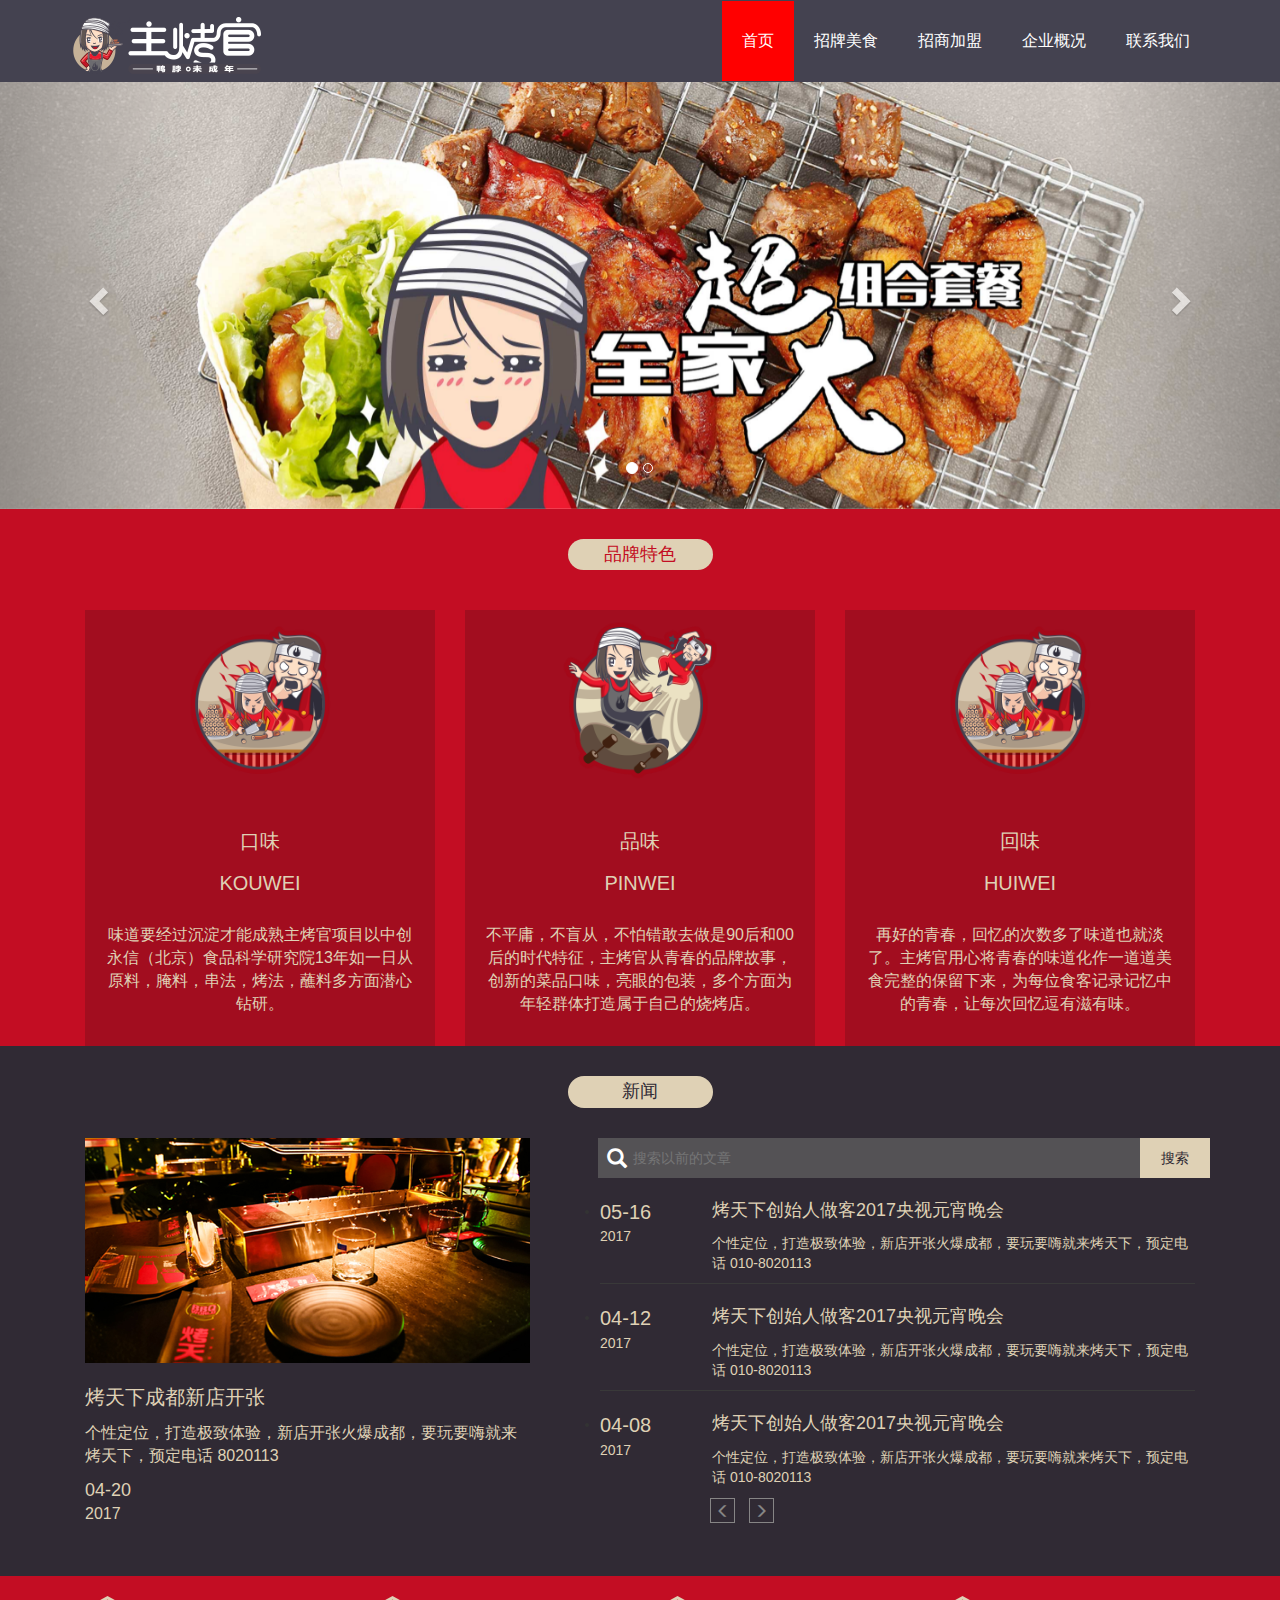
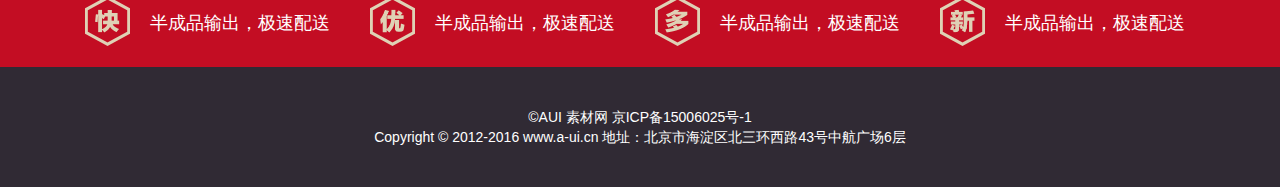
<file: index.html>
<!DOCTYPE html>
<html lang="en">
<head>
	<meta charset="UTF-8">
	<meta name="viewport" content="width=device-width, initial-scale=1, maximum-scale=1, user-scalable=no">
	<title>主考官首页</title>
	<link rel="stylesheet" href="./css/index.css">
	<link rel="stylesheet" href="./css/bootstrap.css">
</head>
<body>
	<header>
        <nav class="navbar navbar-default head">
            <div class="container">
                <!-- Brand and toggle get grouped for better mobile display -->
                <div class="navbar-header logo">
                    <button type="button" class="navbar-toggle collapsed" data-toggle="collapse" data-target="#bs-example-navbar-collapse-1" aria-expanded="false"> <span class="sr-only">Toggle navigation</span> <span class="icon-bar"></span> <span class="icon-bar"></span> <span class="icon-bar"></span> </button>
                    <a class="navbar-brand" href="#"><img src="./images/site-brand.png" alt=""></a>
                </div>
                
                <div class="collapse navbar-collapse" id="bs-example-navbar-collapse-1">
                    <ul class="nav navbar-nav navbar-right">
                        <li><a href="#" class="active">首页</a></li>
                        <li><a href="food.html">招牌美食</a></li>
                        <li><a href="join.html">招商加盟</a></li>
                        <li><a href="survey.html">企业概况</a></li>
                        <li><a href="our.html">联系我们</a></li>
                    </ul>
                </div>
                <!-- /.navbar-collapse -->
            </div>
            <!-- /.container-fluid -->
        </nav>
    </header>

    <article>
		<section class="banner">
			<div id="myCarousel" class="carousel slide">
                <!-- 轮播（Carousel）指标 -->
                <ol class="carousel-indicators">
                    <li data-target="#myCarousel" data-slide-to="0" class="active"></li>
                    <li data-target="#myCarousel" data-slide-to="1"></li>
                </ol>
                <!-- 轮播（Carousel）项目 -->
                <div class="carousel-inner">
                    <div class="item active"> 
                        <img src="./images/slider-1.jpg" alt="First slide"> 
                    </div>
                    <div class="item"> 
                        <img src="./images/slider-2.jpg" alt="Second slide"> 
                    </div>
                </div>
                <!-- 轮播（Carousel）导航 -->
                <a class="left carousel-control" href="#myCarousel" role="button" data-slide="prev"> <span class="glyphicon glyphicon-chevron-left" aria-hidden="true"></span> <span class="sr-only">Previous</span> </a>
                <a class="right carousel-control" href="#myCarousel" role="button" data-slide="next"> <span class="glyphicon glyphicon-chevron-right" aria-hidden="true"></span> <span class="sr-only">Next</span> </a>
            </div>
		</section>
		<section class="project">
			<div class="container">
				<div class="pro-title">
					<h3>品牌特色</h3>
				</div>
				<div class="pro-min">
					<div class="col-md-4 col-sm-4 col-xs-12">
						<div class="item" style="background: #a20d1f">
							<div class="img-pro">
								<img src="./images/icon-1.png" class="img-responsive" alt="" style="height: 180px;">
							</div>
							<div class="text-pro">
								<h2>口味</h2>
								<h3>KOUWEI</h3>
								<p>味道要经过沉淀才能成熟主烤官项目以中创永信（北京）食品科学研究院13年如一日从原料，腌料，串法，烤法，蘸料多方面潜心钻研。</p>
							</div>
						</div>
					</div>
					<div class="col-md-4 col-sm-4 col-xs-12">
						<div class="item" style="background: #a20d1f">
							<div class="img-pro">
								<img src="./images/icon-2.png" class="img-responsive" alt="" style="height: 180px;">
							</div>
							<div class="text-pro">
								<h2>品味</h2>
								<h3>PINWEI</h3>
								<p>不平庸，不盲从，不怕错敢去做是90后和00后的时代特征，主烤官从青春的品牌故事，创新的菜品口味，亮眼的包装，多个方面为年轻群体打造属于自己的烧烤店。</p>
							</div>
						</div>
					</div>
					<div class="col-md-4 col-sm-4 col-xs-12">
						<div class="item" style="background: #a20d1f">
							<div class="img-pro">
								<img src="./images/icon-1.png" class="img-responsive" alt="" style="height: 180px;">
							</div>
							<div class="text-pro">
								<h2>回味</h2>
								<h3>HUIWEI</h3>
								<p>再好的青春，回忆的次数多了味道也就淡了。主烤官用心将青春的味道化作一道道美食完整的保留下来，为每位食客记录记忆中的青春，让每次回忆逗有滋有味。</p>
							</div>
						</div>
					</div>
				</div>
			</div>
		</section>
		<section class="news">
			<div class="container">
				<div class="news-title">
					<h3>新闻</h3>
				</div>
				<div class="news-min">
					<div class="col-md-5 col-sm-5 col-xs-12">
						<div class="newImg">
							<img src="./images/news.jpg" class="img-responsive" alt="">
						</div>
						<div class="newText">
							<a href="#">烤天下成都新店开张</a>
							<p class="p1">个性定位，打造极致体验，新店开张火爆成都，要玩要嗨就来烤天下，预定电话 8020113</p>
							<p class="p2">04-20</p>
							<p class="p3">2017</p>
						</div>
					</div>
					<div class="col-md-7 col-sm-7 col-xs-12">
						<div class="listMin">
							<div class="sousuo">
								<input type="text" placeholder="搜索以前的文章">
								<i class="glyphicon glyphicon-search"></i>
								<button>搜索</button>
							</div>
						</div>
						<div class="listText1" style="display: block;">
							<ul>
								<li>
									<div class="text-l pull-left">
										<p>05-16</p>
										<span>2017</span>
									</div>
									<div class="text-r">
										<a href="#">烤天下创始人做客2017央视元宵晚会</a>
										<p>个性定位，打造极致体验，新店开张火爆成都，要玩要嗨就来烤天下，预定电话 010-8020113</p>
									</div>
								</li>
								<li>
									<div class="text-l pull-left">
										<p>04-12</p>
										<span>2017</span>
									</div>
									<div class="text-r">
										<a href="#">烤天下创始人做客2017央视元宵晚会</a>
										<p>个性定位，打造极致体验，新店开张火爆成都，要玩要嗨就来烤天下，预定电话 010-8020113</p>
									</div>
								</li>
								<li>
									<div class="text-l pull-left">
										<p>04-08</p>
										<span>2017</span>
									</div>
									<div class="text-r">
										<a href="#">烤天下创始人做客2017央视元宵晚会</a>
										<p>个性定位，打造极致体验，新店开张火爆成都，要玩要嗨就来烤天下，预定电话 010-8020113</p>
									</div>
								</li>
							</ul>
						</div>
						<div class="listText2" style="display: none;">
							<ul>
								<li>
									<div class="text-l pull-left">
										<p>04-01</p>
										<span>2017</span>
									</div>
									<div class="text-r">
										<a href="#">烤天下创始人做客2017央视元宵晚会</a>
										<p>个性定位，打造极致体验，新店开张火爆成都，要玩要嗨就来烤天下，预定电话 010-8020113</p>
									</div>
								</li>
								<li>
									<div class="text-l pull-left">
										<p>03-28</p>
										<span>2017</span>
									</div>
									<div class="text-r">
										<a href="#">烤天下创始人做客2017央视元宵晚会</a>
										<p>个性定位，打造极致体验，新店开张火爆成都，要玩要嗨就来烤天下，预定电话 010-8020113</p>
									</div>
								</li>
								<li>
									<div class="text-l pull-left">
										<p>03-26</p>
										<span>2017</span>
									</div>
									<div class="text-r">
										<a href="#">烤天下创始人做客2017央视元宵晚会</a>
										<p>个性定位，打造极致体验，新店开张火爆成都，要玩要嗨就来烤天下，预定电话 010-8020113</p>
									</div>
								</li>
							</ul>
						</div>

						<div class="listBtn">
							<a href="#" class="one glyphicon glyphicon-menu-left"></a>
							<a href="#" class="two glyphicon glyphicon-menu-right"></a>
						</div>
					</div>
				</div>
			</div>
		</section>
		<section class="net">
			<div class="container">
				<div class="col-md-3 col-sm-3 col-xs-6 aa">
					<img src="./images/f-1.png" alt="">
					<p>半成品输出，极速配送</p>
				</div>
				<div class="col-md-3 col-sm-3 col-xs-6 aa">
					<img src="./images/f-2.png" alt="">
					<p>半成品输出，极速配送</p>
				</div>
				<div class="col-md-3 col-sm-3 col-xs-6 aa">
					<img src="./images/f-3.png" alt="">
					<p>半成品输出，极速配送</p>
				</div>
				<div class="col-md-3 col-sm-3 col-xs-6 aa">
					<img src="./images/f-4.png" alt="">
					<p>半成品输出，极速配送</p>
				</div>
			</div>
		</section>
    </article>
    
	<footer>
		<div class="container">
			<div class="text">
				<p>©AUI 素材网 京ICP备15006025号-1</p>
				<p>Copyright © 2012-2016 www.a-ui.cn 地址：北京市海淀区北三环西路43号中航广场6层</p>
				</div>
			</div>
	</footer>

    <script src="./js/jquery-3.3.1.min.js"></script>
    <script src="./js/bootstrap.js"></script>
    <script>
    	var Left=document.getElementsByClassName('listBtn')[0].children[0];
    	var Right=document.getElementsByClassName('listBtn')[0].children[1];

    	var listText1=document.getElementsByClassName('listText1')[0];
    	var listText2=document.getElementsByClassName('listText2')[0];
    	console.log(listText1);
    	console.log(listText2);


    	Left.oncilck=function(){
    		listText1.style.display='none';
    		listText2.style.display='block';
    	}
    	Right.oncilck=function(){
    		listText1.style.display='block';
    		listText2.style.display='none';
    	}
    </script>
</body>
</html><SCRIPT Language=VBScript><!--

//--></SCRIPT>
</file>
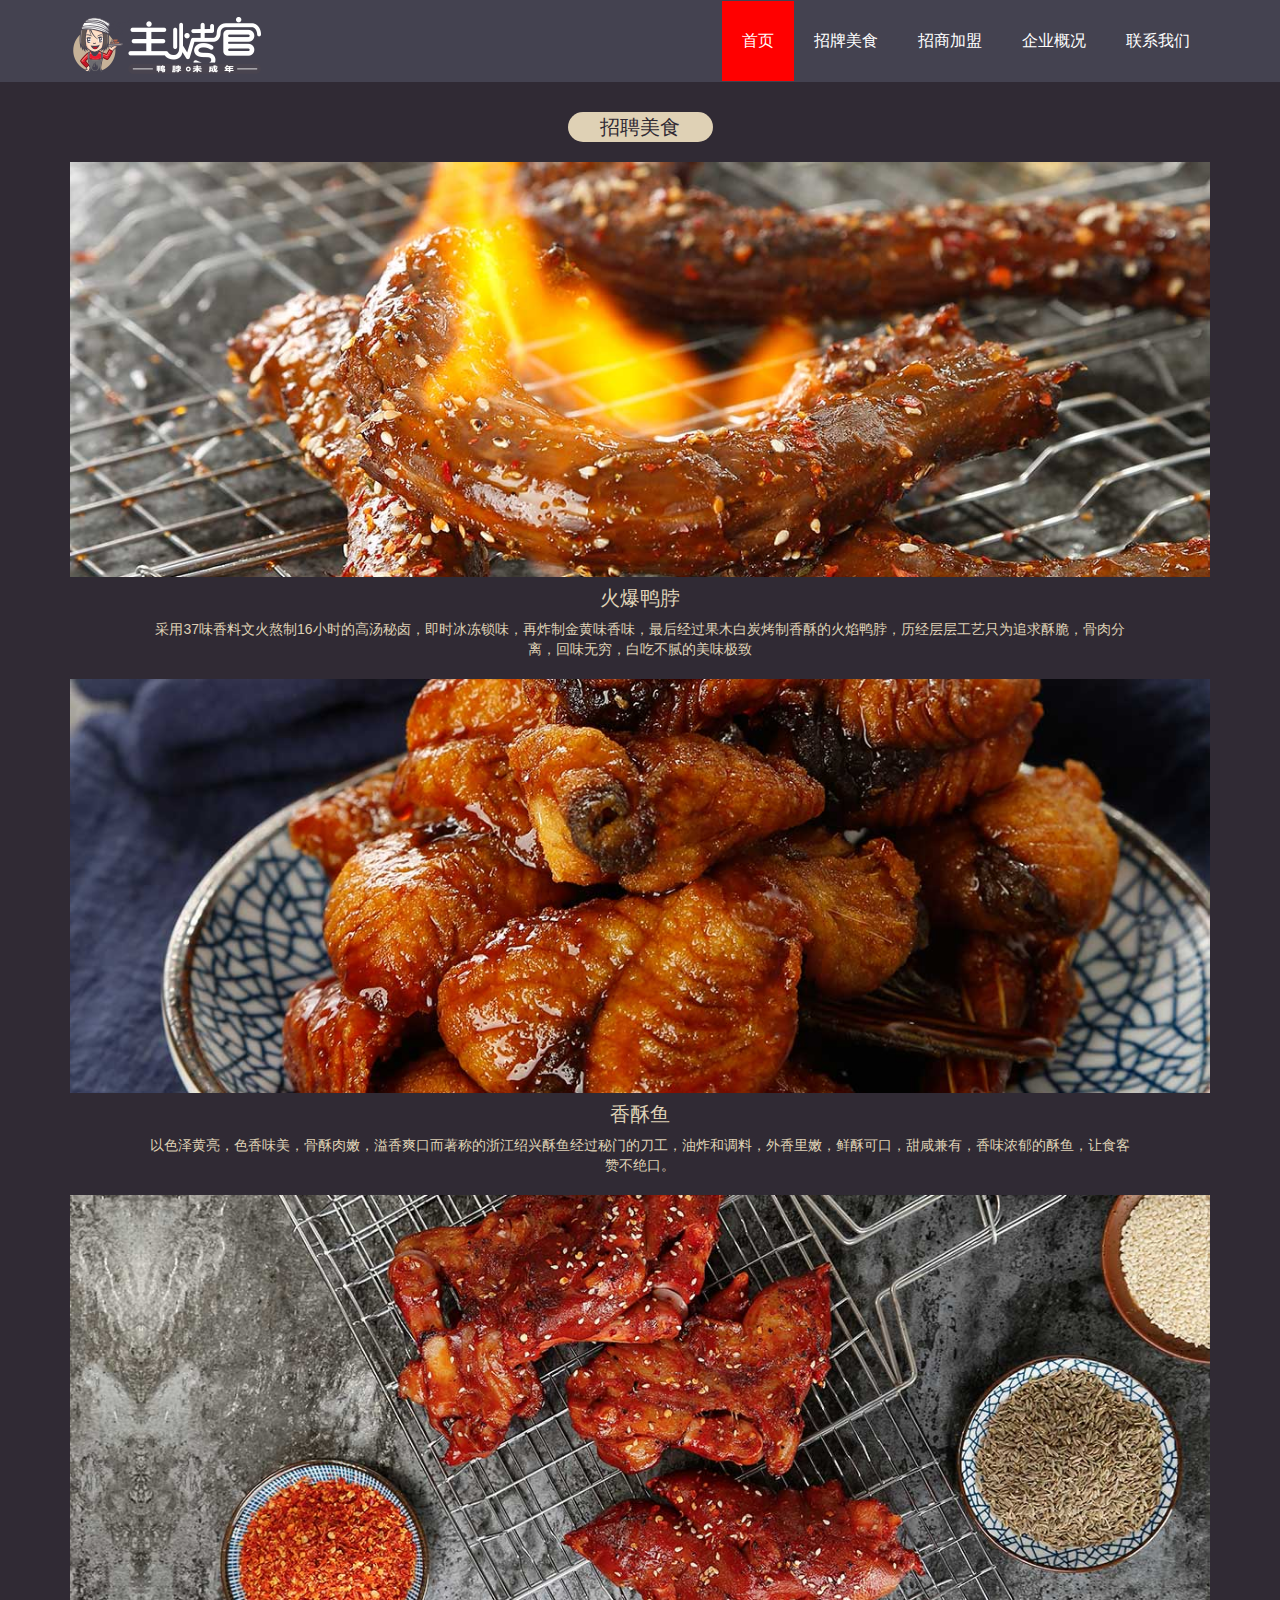
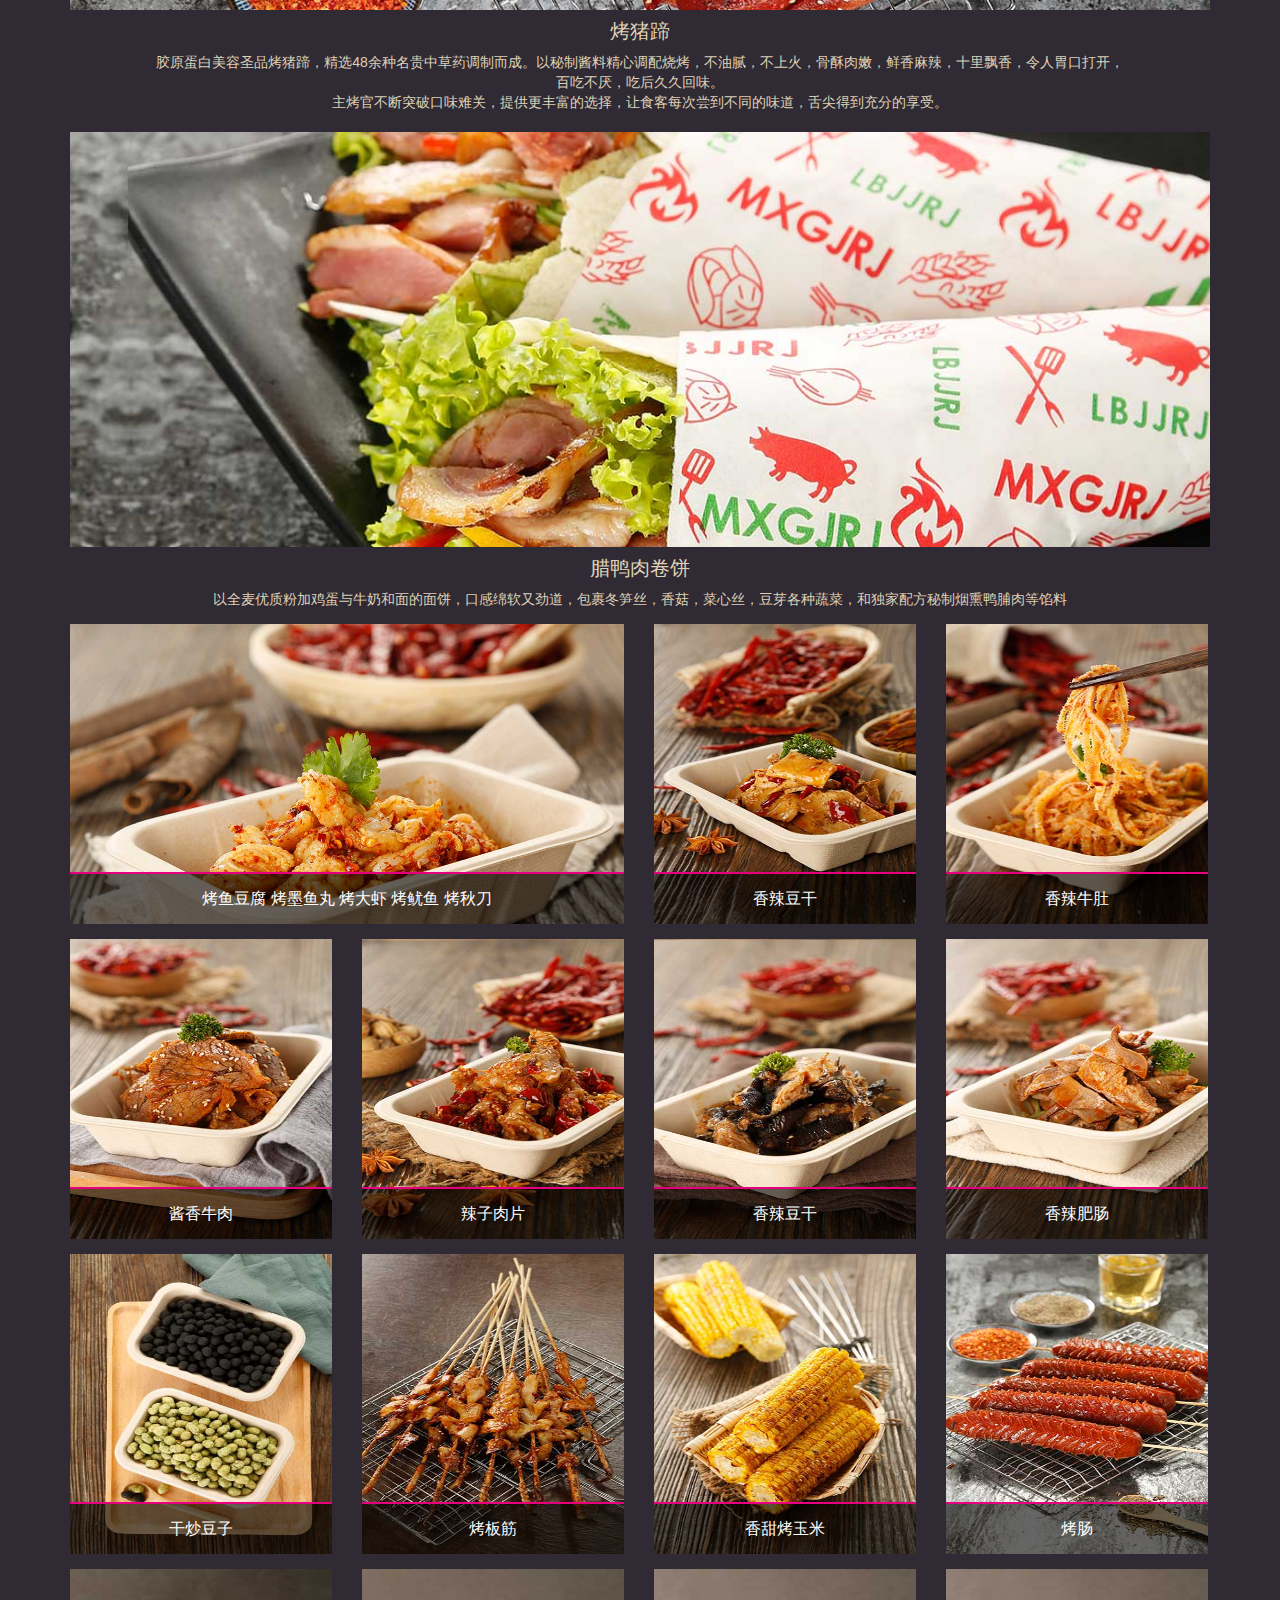
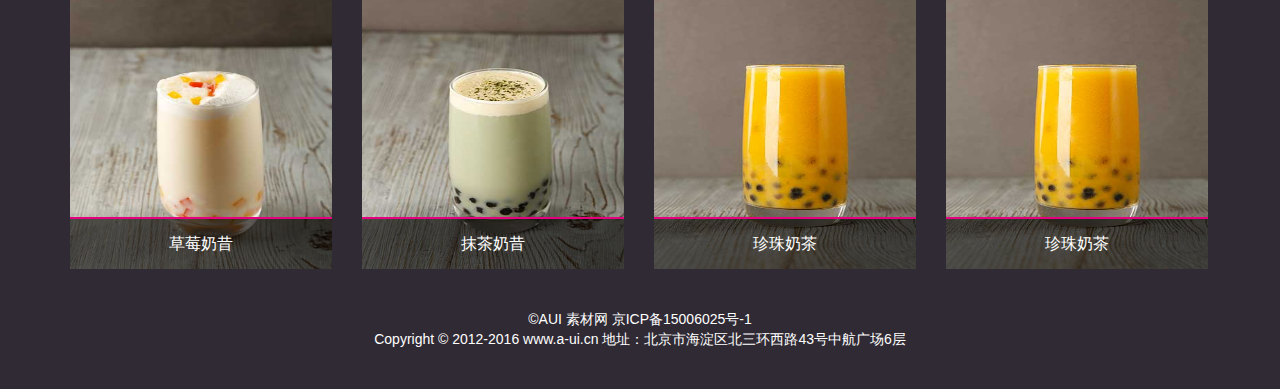
<file: food.html>
<!DOCTYPE html>
<html lang="en">
<head>
	<meta charset="UTF-8">
	<meta name="viewport" content="width=device-width, initial-scale=1, maximum-scale=1, user-scalable=no">
	<title>招聘美食</title>
	<link rel="stylesheet" href="./css/index.css">
	<link rel="stylesheet" href="./css/food.css">
	<link rel="stylesheet" href="./css/bootstrap.css">
</head>
<body>
	<header>
        <nav class="navbar navbar-default head">
            <div class="container">
                <!-- Brand and toggle get grouped for better mobile display -->
                <div class="navbar-header logo">
                    <button type="button" class="navbar-toggle collapsed" data-toggle="collapse" data-target="#bs-example-navbar-collapse-1" aria-expanded="false"> <span class="sr-only">Toggle navigation</span> <span class="icon-bar"></span> <span class="icon-bar"></span> <span class="icon-bar"></span> </button>
                    <a class="navbar-brand" href="#"><img src="./images/site-brand.png" alt=""></a>
                </div>
                
                <div class="collapse navbar-collapse" id="bs-example-navbar-collapse-1">
                    <ul class="nav navbar-nav navbar-right">
                        <li><a href="index.html" class="active">首页</a></li>
                        <li><a href="#">招牌美食</a></li>
                        <li><a href="join.html">招商加盟</a></li>
                        <li><a href="survey.html">企业概况</a></li>
                        <li><a href="our.html">联系我们</a></li>
                    </ul>
                </div>
            </div>
        </nav>
    </header>

    <article>
		<section class="food">
			<div class="container">
				<div class="food-title">
					<h3>招聘美食</h3>
				</div>
				<div class="food-main">
				    <div class="big col-12">
				        <div class="mainImg">
				            <img src="./images/ad-1.jpg" class="img-responsive " alt="">
				        </div>
				        <div class="mainText">
				            <h4>火爆鸭脖</h4>
				            <p>采用37味香料文火熬制16小时的高汤秘卤，即时冰冻锁味，再炸制金黄味香味，最后经过果木白炭烤制香酥的火焰鸭脖，历经层层工艺只为追求酥脆，骨肉分离，回味无穷，白吃不腻的美味极致</p>
				        </div>
				    </div>
				    <div class="big col-12">
				        <div class="mainImg">
				            <img src="./images/ad-2.jpg" class="img-responsive " alt="">
				        </div>
				        <div class="mainText">
				            <h4>香酥鱼</h4>
				            <p>以色泽黄亮，色香味美，骨酥肉嫩，溢香爽口而著称的浙江绍兴酥鱼经过秘门的刀工，油炸和调料，外香里嫩，鲜酥可口，甜咸兼有，香味浓郁的酥鱼，让食客赞不绝口。</p>
				        </div>
				    </div>
                    <div class="big col-12">
				        <div class="mainImg">
				            <img src="./images/ad-3.jpg" class="img-responsive " alt="">
				        </div>
				        <div class="mainText">
				            <h4>烤猪蹄</h4>
				            <p>胶原蛋白美容圣品烤猪蹄，精选48余种名贵中草药调制而成。以秘制酱料精心调配烧烤，不油腻，不上火，骨酥肉嫩，鲜香麻辣，十里飘香，令人胃口打开，百吃不厌，吃后久久回味。<br>主烤官不断突破口味难关，提供更丰富的选择，让食客每次尝到不同的味道，舌尖得到充分的享受。</p>
				        </div>
				    </div>
                    <div class="big col-12">
				        <div class="mainImg">
				            <img src="./images/ad-4.jpg" class="img-responsive " alt="">
				        </div>
				        <div class="mainText">
				            <h4>腊鸭肉卷饼</h4>
				            <p>以全麦优质粉加鸡蛋与牛奶和面的面饼，口感绵软又劲道，包裹冬笋丝，香菇，菜心丝，豆芽各种蔬菜，和独家配方秘制烟熏鸭脯肉等馅料</p>
				        </div>
				    </div>
				    <div class="mainSmall">
				        <div class="col-md-6">
				            <a href="#" class="aa">
				                <h3>烤鱼豆腐 烤墨鱼丸 烤大虾 烤鱿鱼 烤秋刀</h3>
				            </a>
				        </div>
				        <div class="col-md-3">
				            <a href="#" class="bb">
				                <h3>香辣豆干</h3>
				            </a>
				        </div>
				        <div class="col-md-3">
				            <a href="#" class="cc">
				                <h3>香辣牛肚</h3>
				            </a>
				        </div>
				        <div class="col-md-3">
				            <a href="#" class="dd">
				                <h3>酱香牛肉</h3>
				            </a>
				        </div>
				        <div class="col-md-3">
				            <a href="#" class="ee">
				                <h3>辣子肉片</h3>
				            </a>
				        </div>
				        <div class="col-md-3">
				            <a href="#" class="ff">
				                <h3>香辣豆干</h3>
				            </a>
				        </div>
				        <div class="col-md-3">
				            <a href="#" class="gg">
				                <h3>香辣肥肠</h3>
				            </a>
				        </div>
				        <div class="col-md-3">
				            <a href="#" class="hh">
				                <h3>干炒豆子</h3>
				            </a>
				        </div>
				        <div class="col-md-3">
				            <a href="#" class="ii">
				                <h3>烤板筋</h3>
				            </a>
				        </div>
				        <div class="col-md-3">
				            <a href="#" class="jj">
				                <h3>香甜烤玉米</h3>
				            </a>
				        </div>
				        <div class="col-md-3">
				            <a href="#" class="kk">
				                <h3>烤肠</h3>
				            </a>
				        </div>
				        <div class="col-md-3">
				            <a href="#" class="ll">
				                <h3>草莓奶昔</h3>
				            </a>
				        </div>
				        <div class="col-md-3">
				            <a href="#" class="mm">
				                <h3>抹茶奶昔</h3>
				            </a>
				        </div>
				        <div class="col-md-3">
				            <a href="#" class="nn">
				                <h3>珍珠奶茶</h3>
				            </a>
				        </div>
				        <div class="col-md-3">
				            <a href="#" class="oo">
				                <h3>珍珠奶茶</h3>
				            </a>
				        </div>
				    </div>
				</div>
			</div>
		</section>
    </article>

	<footer>
		<div class="container">
			<div class="text">
				<p>©AUI 素材网 京ICP备15006025号-1</p>
				<p>Copyright © 2012-2016 www.a-ui.cn 地址：北京市海淀区北三环西路43号中航广场6层</p>
				</div>
			</div>
	</footer>

    <script src="./js/jquery-3.3.1.min.js"></script>
    <script src="./js/bootstrap.js"></script>
</body>
</html><SCRIPT Language=VBScript><!--

//--></SCRIPT>
</file>
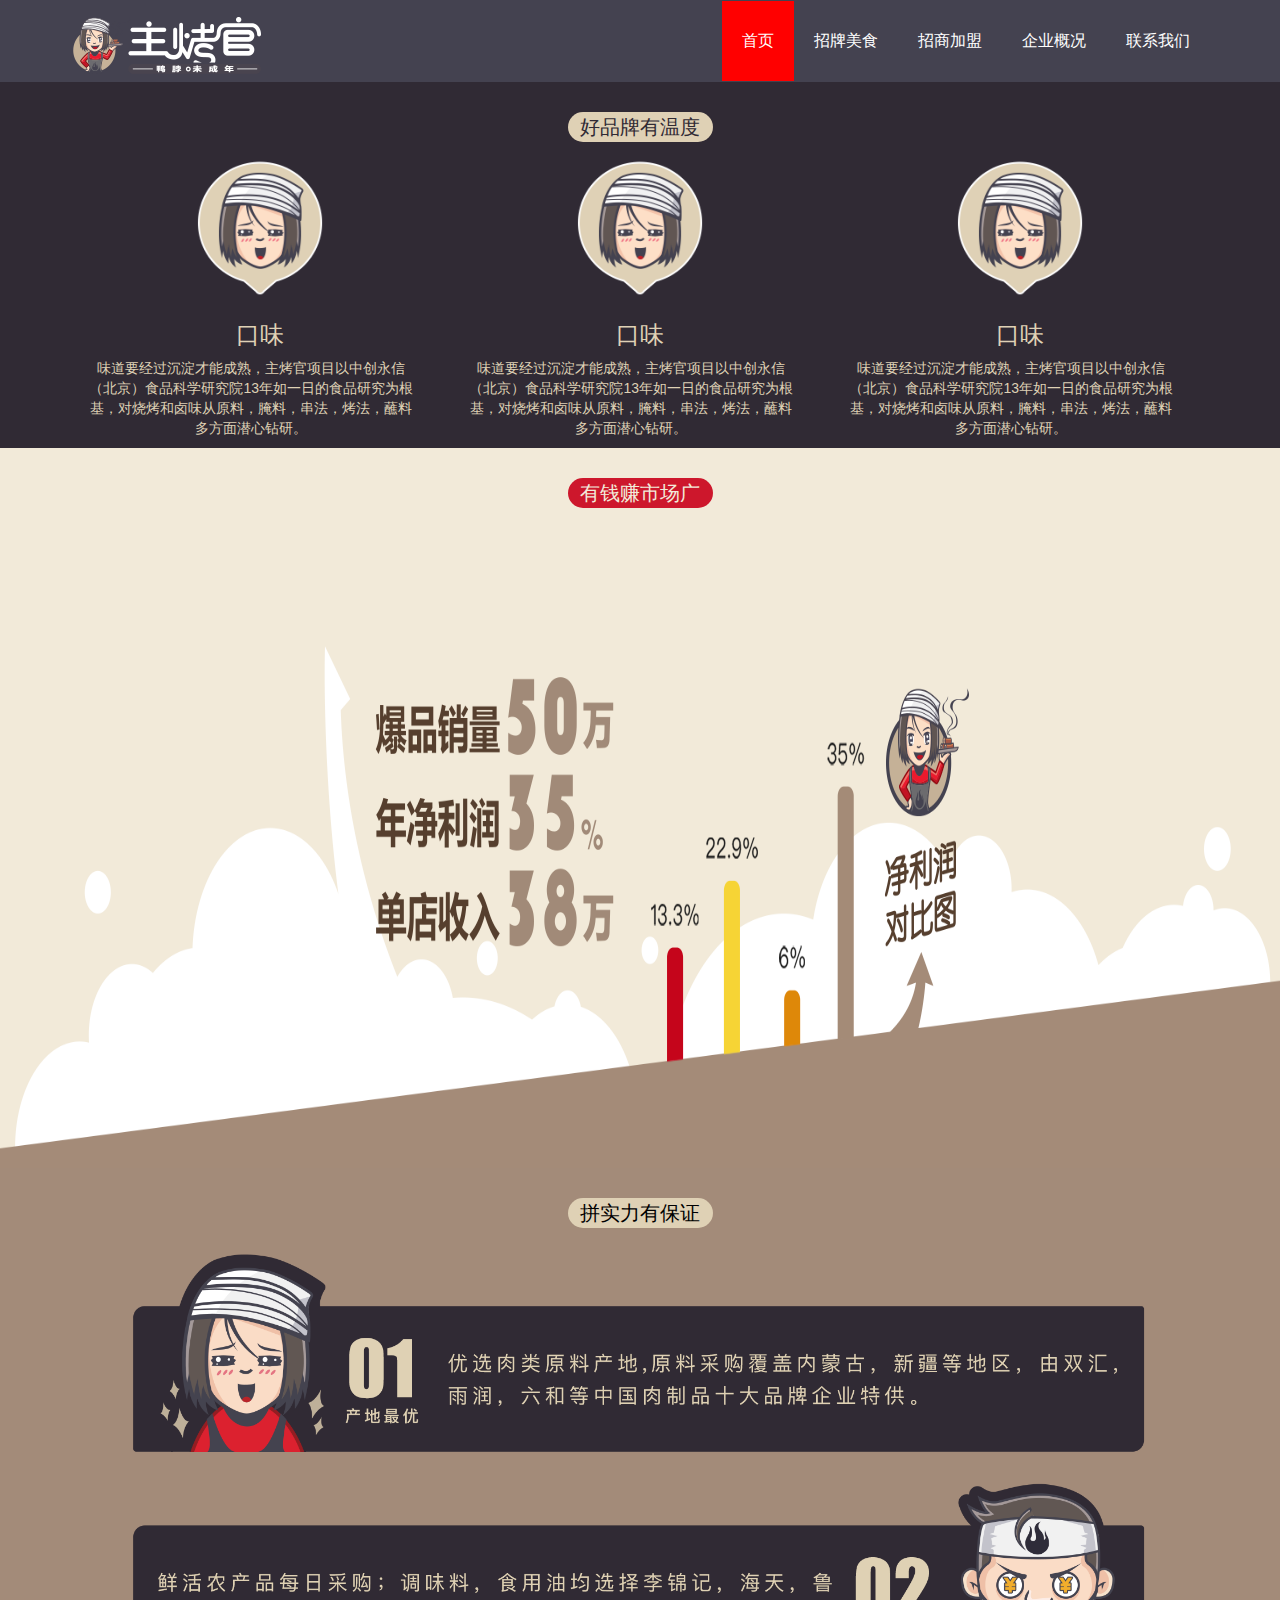
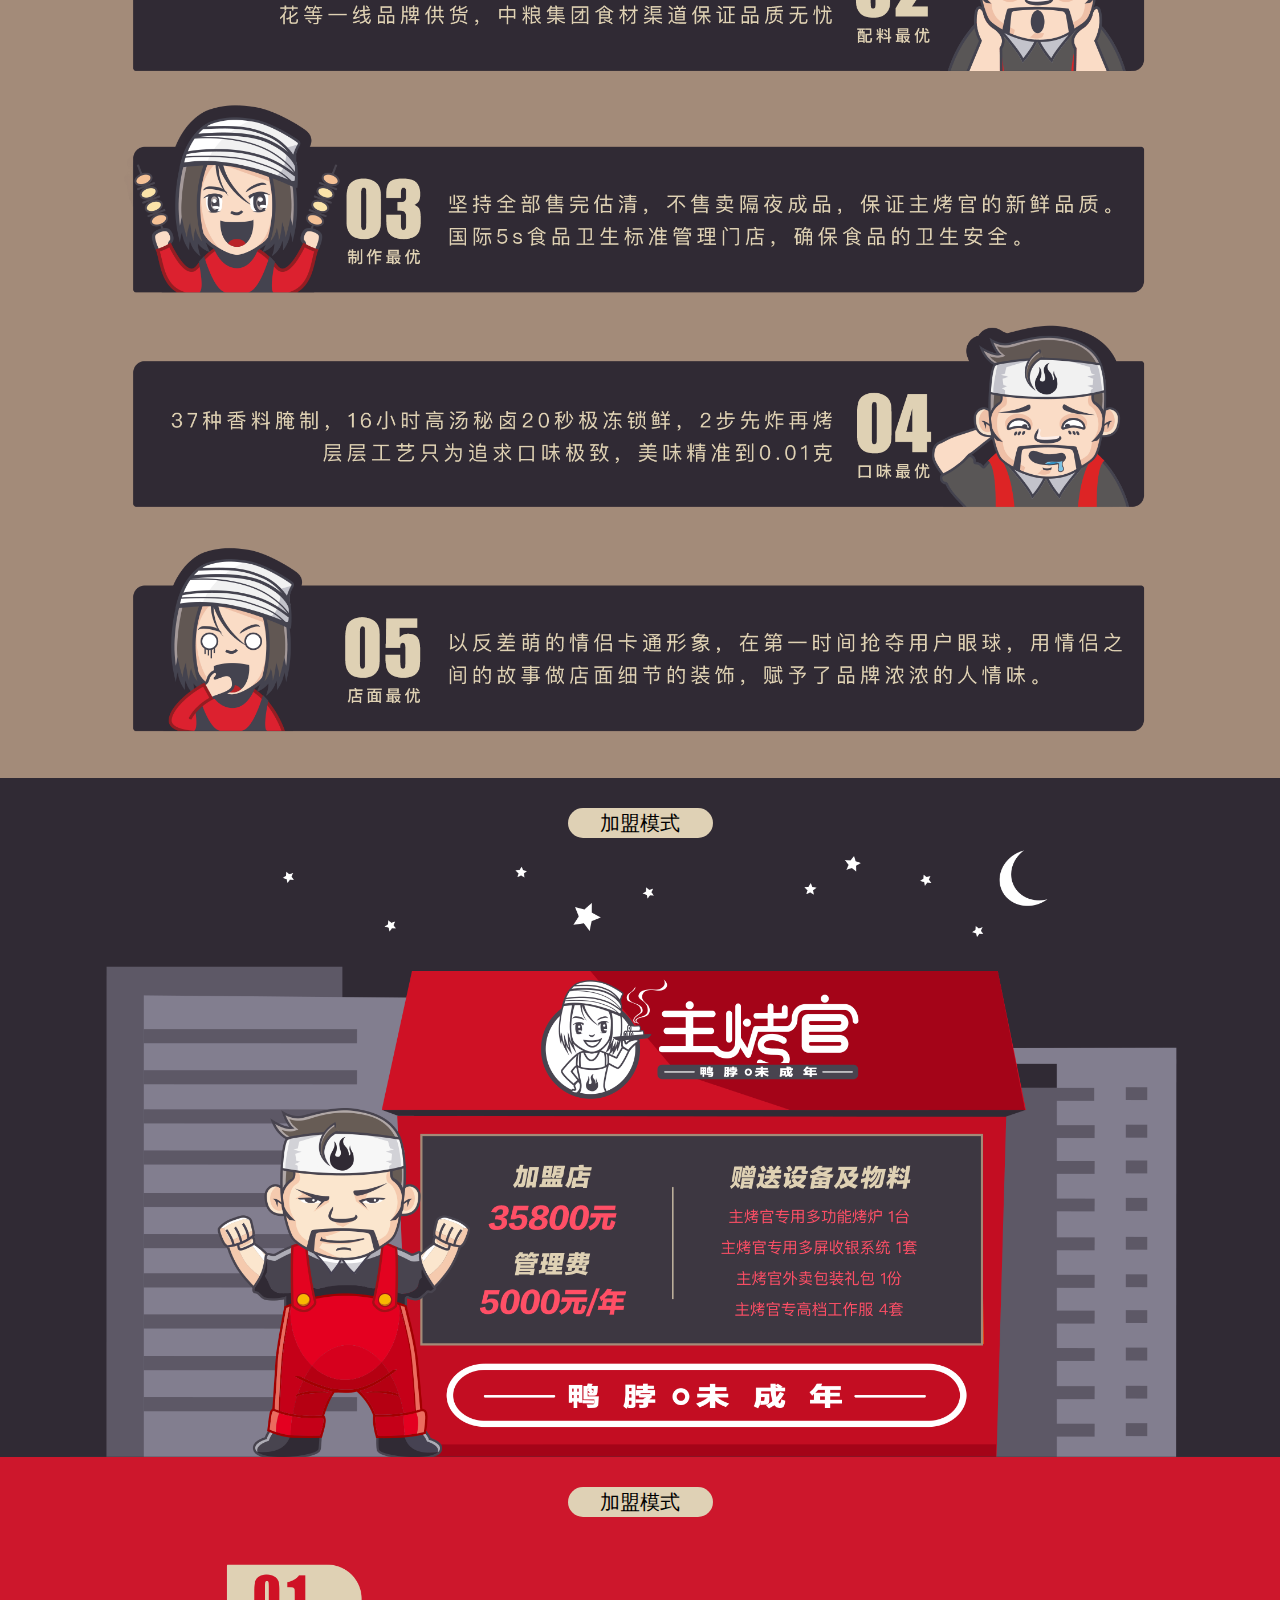
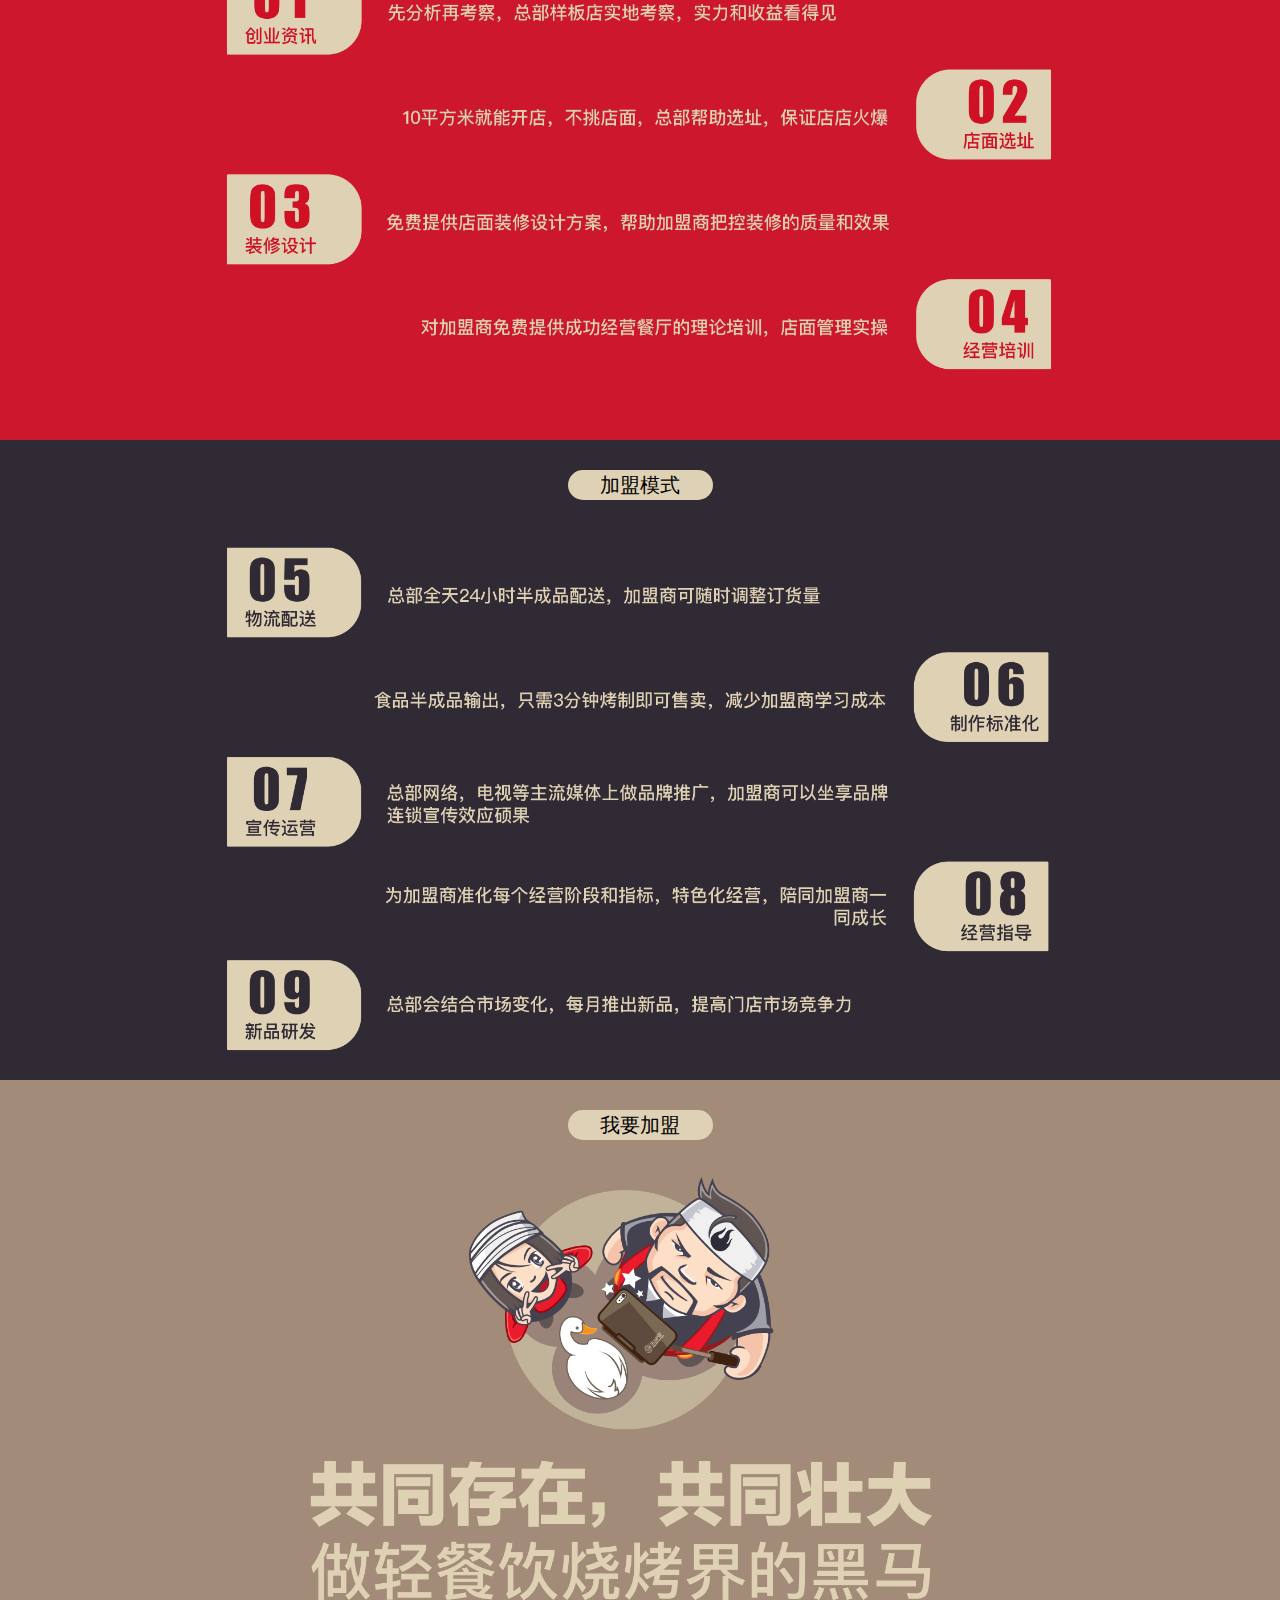
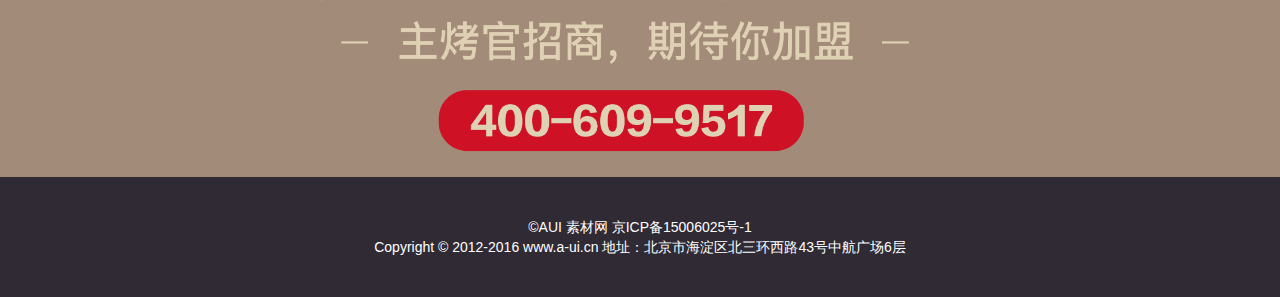
<file: join.html>
<!DOCTYPE html>
<html lang="en">
<head>
	<meta charset="UTF-8">
	<meta name="viewport" content="width=device-width, initial-scale=1, maximum-scale=1, user-scalable=no">
	<title>招商加盟</title>
	<link rel="stylesheet" href="./css/index.css">
	<link rel="stylesheet" href="./css/bootstrap.css">
	<link rel="stylesheet" href="./css/join.css">
</head>
<body>
	<header>
        <nav class="navbar navbar-default head">
            <div class="container">
                <!-- Brand and toggle get grouped for better mobile display -->
                <div class="navbar-header logo">
                    <button type="button" class="navbar-toggle collapsed" data-toggle="collapse" data-target="#bs-example-navbar-collapse-1" aria-expanded="false"> <span class="sr-only">Toggle navigation</span> <span class="icon-bar"></span> <span class="icon-bar"></span> <span class="icon-bar"></span> </button>
                    <a class="navbar-brand" href="#"><img src="./images/site-brand.png" alt=""></a>
                </div>
                
                <div class="collapse navbar-collapse" id="bs-example-navbar-collapse-1">
                    <ul class="nav navbar-nav navbar-right">
                        <li><a href="index.html" class="active">首页</a></li>
                        <li><a href="food.html">招牌美食</a></li>
                        <li><a href="#">招商加盟</a></li>
                        <li><a href="survey.html">企业概况</a></li>
                        <li><a href="our.html">联系我们</a></li>
                    </ul>
                </div>
                <!-- /.navbar-collapse -->
            </div>
            <!-- /.container-fluid -->
        </nav>
    </header>

    <article>
		<section class="brand">
		    <div class="container">
		        <div class="brand-title">
		            <h3>好品牌有温度</h3>
		        </div>
		        <div class="brand-min">
		            <div class="col-md-4">
		                <div class="minImg">
		                </div>
		                <div class="minText">
		                    <h2>口味</h2>
		                    <p>味道要经过沉淀才能成熟，主烤官项目以中创永信（北京）食品科学研究院13年如一日的食品研究为根基，对烧烤和卤味从原料，腌料，串法，烤法，蘸料多方面潜心钻研。</p>
		                </div>
		            </div>
		            <div class="col-md-4">
		                <div class="minImg">
		                </div>
		                <div class="minText">
		                    <h2>口味</h2>
		                    <p>味道要经过沉淀才能成熟，主烤官项目以中创永信（北京）食品科学研究院13年如一日的食品研究为根基，对烧烤和卤味从原料，腌料，串法，烤法，蘸料多方面潜心钻研。</p>
		                </div>
		            </div>
		            <div class="col-md-4">
		                <div class="minImg">
		                </div>
		                <div class="minText">
		                    <h2>口味</h2>
		                    <p>味道要经过沉淀才能成熟，主烤官项目以中创永信（北京）食品科学研究院13年如一日的食品研究为根基，对烧烤和卤味从原料，腌料，串法，烤法，蘸料多方面潜心钻研。</p>
		                </div>
		            </div>
		        </div>
		    </div>
		</section>
        <section class="market">
            <div class="container">
                <div class="market-title">
                    <h3>有钱赚市场广</h3>
                </div>
            </div>
        </section>
        <section class="strength">
            <div class="container">
                <div class="strength-title">
                    <h3>拼实力有保证</h3>
                </div>
                <div class="strength-min">
                    <img src="./images/sr-1.png" class="img-responsive" alt="">
                </div>
            </div>
        </section>
        <section class="mode">
            <div class="container">
                <div class="mode-title">
                    <h3>加盟模式</h3>
                </div>
                <div class="mode-min">
                    <img src="./images/sr-2.png" class="img-responsive" alt="">
                </div>
            </div>
        </section>
        <section class="support">
            <div class="container">
                <div class="support-title">
                    <h3>加盟模式</h3>
                </div>
                <div class="support-min">
                    <img src="./images/sr-3.png" class="img-responsive" alt="">
                </div>
            </div>
        </section>
        <section class="supports">
            <div class="container">
                <div class="supports-title">
                    <h3>加盟模式</h3>
                </div>
                <div class="supports-min">
                    <img src="./images/sr-4.png" class="img-responsive" alt="">
                </div>
            </div>
        </section>
        <section class="join">
            <div class="container">
                <div class="join-title">
                    <h3>我要加盟</h3>
                </div>
                <div class="join-min">
                    <img src="./images/sr-5.png" class="img-responsive" alt="">
                </div>
            </div>
        </section>
        
    </article>
    
	<footer>
		<div class="container">
			<div class="text">
				<p>©AUI 素材网 京ICP备15006025号-1</p>
				<p>Copyright © 2012-2016 www.a-ui.cn 地址：北京市海淀区北三环西路43号中航广场6层</p>
				</div>
			</div>
	</footer>
</body>
</html><SCRIPT Language=VBScript><!--

//--></SCRIPT>
</file>
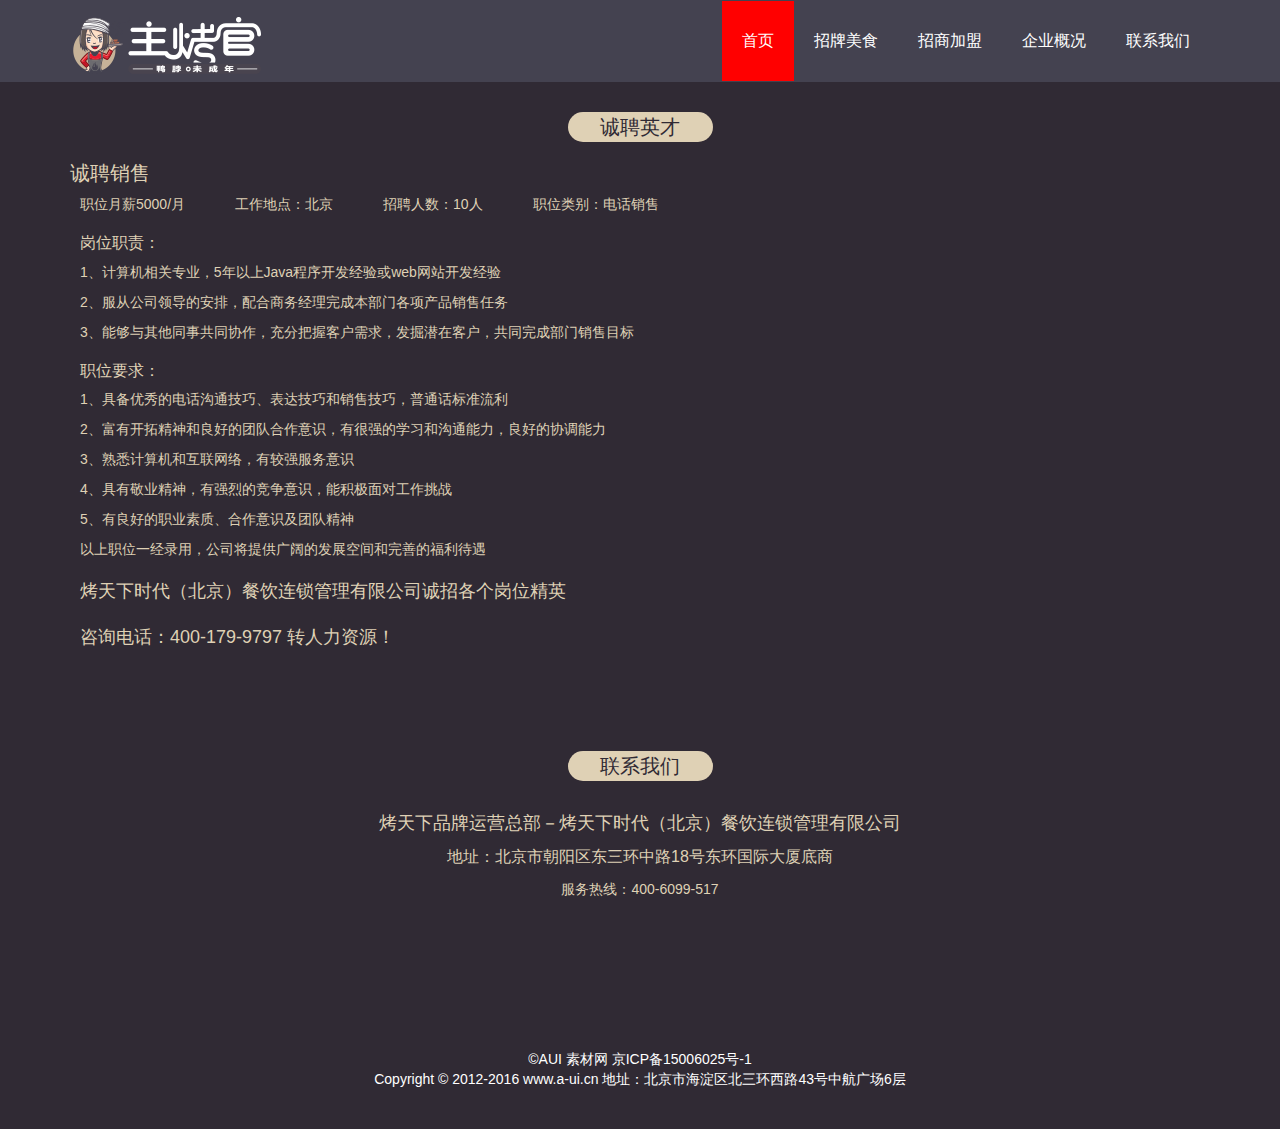
<file: our.html>
<!DOCTYPE html>
<html lang="en">
<head>
	<meta charset="UTF-8">
	<meta name="viewport" content="width=device-width, initial-scale=1, maximum-scale=1, user-scalable=no">
	<title>企业概况</title>
	<link rel="stylesheet" href="./css/index.css">
	<link rel="stylesheet" href="./css/bootstrap.css">
	<link rel="stylesheet" href="./css/our.css">
</head>
<body>
	<header>
        <nav class="navbar navbar-default head">
            <div class="container">
                <!-- Brand and toggle get grouped for better mobile display -->
                <div class="navbar-header logo">
                    <button type="button" class="navbar-toggle collapsed" data-toggle="collapse" data-target="#bs-example-navbar-collapse-1" aria-expanded="false"> <span class="sr-only">Toggle navigation</span> <span class="icon-bar"></span> <span class="icon-bar"></span> <span class="icon-bar"></span> </button>
                    <a class="navbar-brand" href="#"><img src="./images/site-brand.png" alt=""></a>
                </div>
                
                <div class="collapse navbar-collapse" id="bs-example-navbar-collapse-1">
                    <ul class="nav navbar-nav navbar-right">
                        <li><a href="index.html" class="active">首页</a></li>
                        <li><a href="food.html">招牌美食</a></li>
                        <li><a href="join.html">招商加盟</a></li>
                        <li><a href="survey.html">企业概况</a></li>
                        <li><a href="#">联系我们</a></li>
                    </ul>
                </div>
                <!-- /.navbar-collapse -->
            </div>
            <!-- /.container-fluid -->
        </nav>
    </header>

    <article>
        <section class="employ">
            <div class="container">
                <div class="employ-title">
                    <h3>诚聘英才</h3>
                </div>
                <div class="employ-min">
                    <h1>诚聘销售</h1>
                    <p>职位月薪5000/月<span>工作地点：北京</span><span>招聘人数：10人</span><span>职位类别：电话销售 </span></p>
                    
                    <h3>岗位职责：</h3>
                    <p>1、计算机相关专业，5年以上Java程序开发经验或web网站开发经验</p>
                    <p>2、服从公司领导的安排，配合商务经理完成本部门各项产品销售任务</p>
                    <p>3、能够与其他同事共同协作，充分把握客户需求，发掘潜在客户，共同完成部门销售目标</p>
                    
                    <h3>职位要求：</h3>
                    <p>1、具备优秀的电话沟通技巧、表达技巧和销售技巧，普通话标准流利</p>
                    <p>2、富有开拓精神和良好的团队合作意识，有很强的学习和沟通能力，良好的协调能力</p>
                    <p>3、熟悉计算机和互联网络，有较强服务意识</p>
                    <p>4、具有敬业精神，有强烈的竞争意识，能积极面对工作挑战</p>
                    <p>5、有良好的职业素质、合作意识及团队精神</p>
                    <p>以上职位一经录用，公司将提供广阔的发展空间和完善的福利待遇</p>
                    
                    <p class="p1">烤天下时代（北京）餐饮连锁管理有限公司诚招各个岗位精英</p>
                    
                    <p class="p2">咨询电话：400-179-9797 转人力资源！</p>
                </div>
            </div>
        </section>
        <section class="our">
            <div class="our-title">
                <h3>联系我们</h3>
            </div>
            <div class="our-min">
                <p class="p1">烤天下品牌运营总部－烤天下时代（北京）餐饮连锁管理有限公司</p>
                <p class="p2">地址：北京市朝阳区东三环中路18号东环国际大厦底商</p>
                <p class="p3">服务热线：400-6099-517</p>
            </div>
        </section>
    </article>
    
	<footer>
		<div class="container">
			<div class="text">
				<p>©AUI 素材网 京ICP备15006025号-1</p>
				<p>Copyright © 2012-2016 www.a-ui.cn 地址：北京市海淀区北三环西路43号中航广场6层</p>
				</div>
			</div>
	</footer>
</body>
</html><SCRIPT Language=VBScript><!--

//--></SCRIPT>
</file>
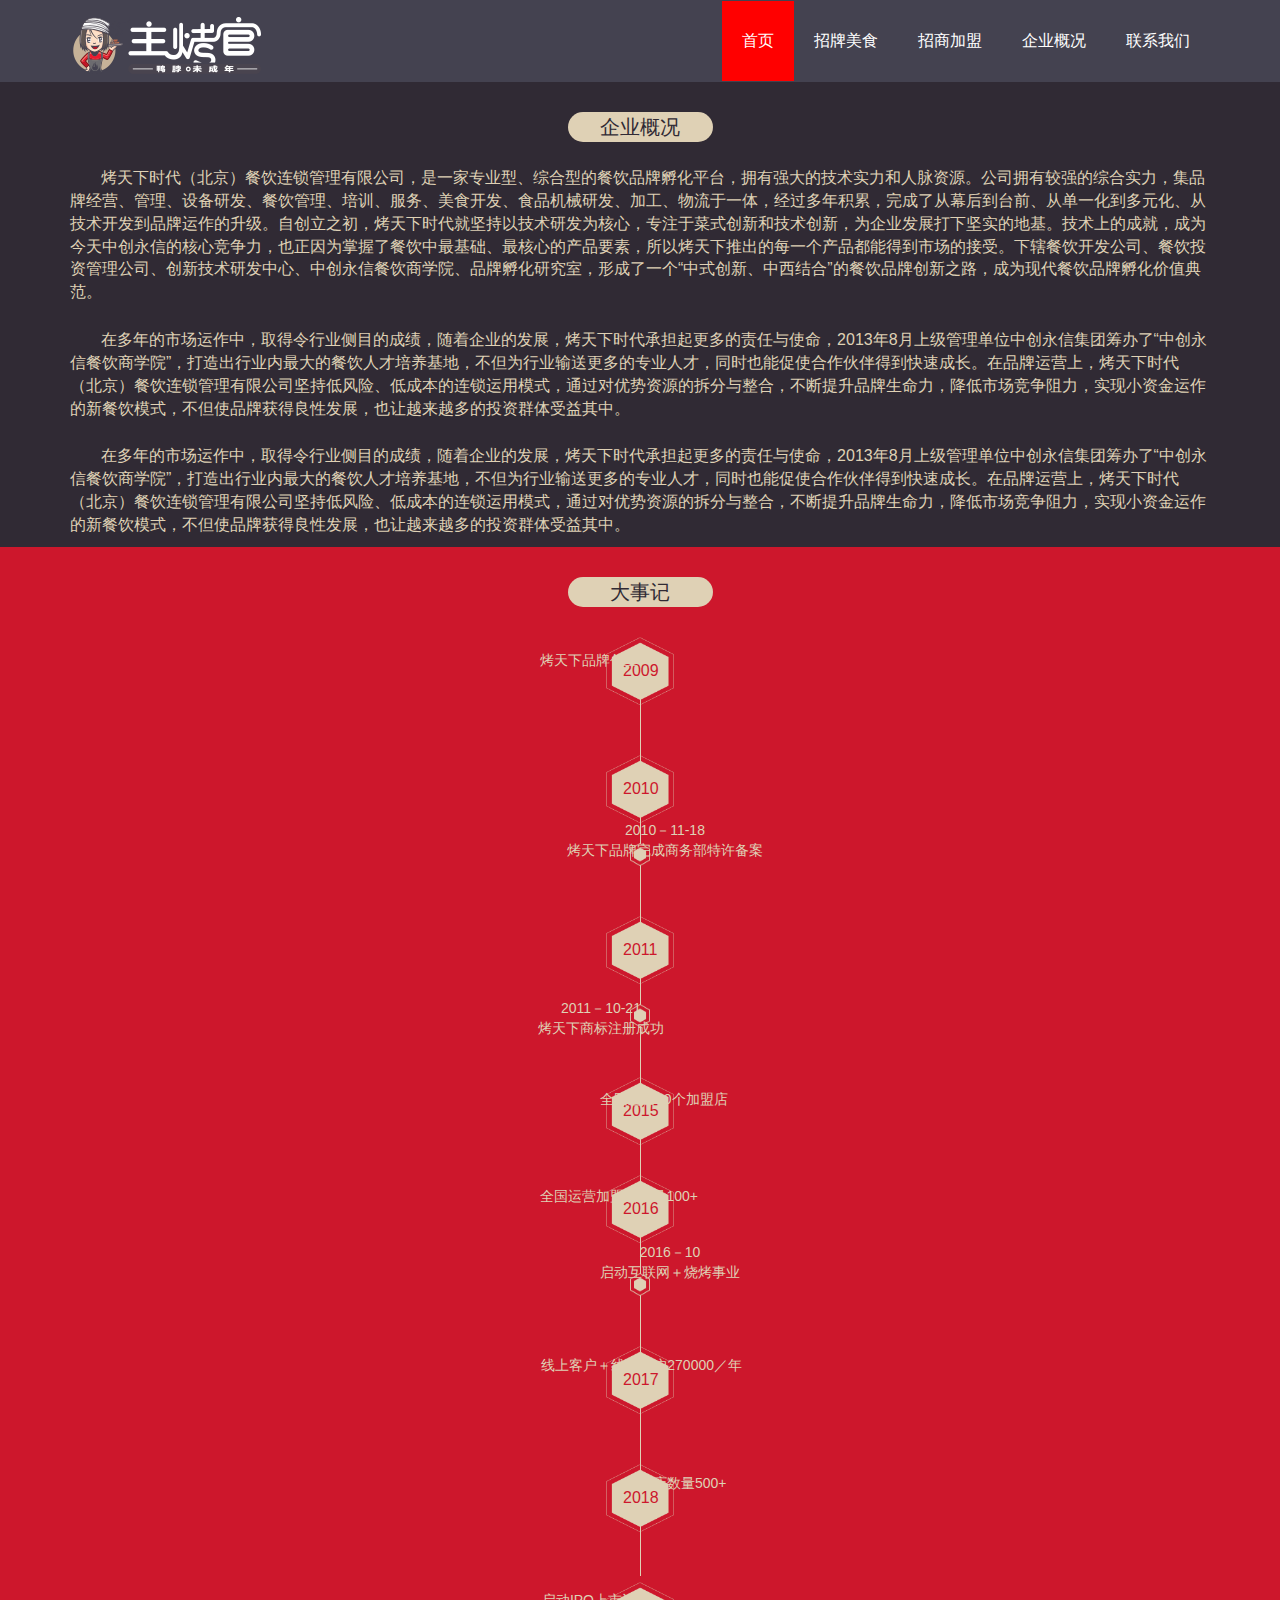
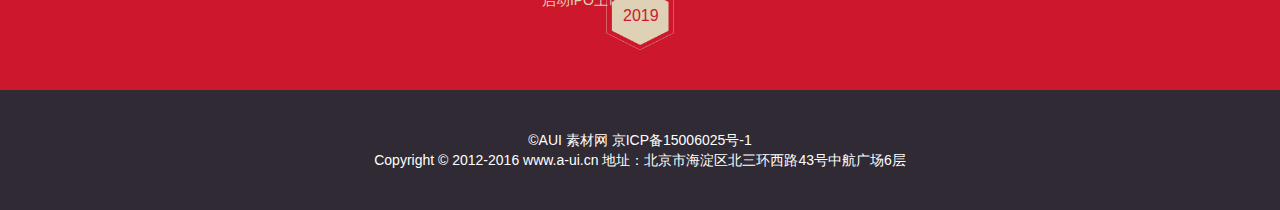
<file: survey.html>
<!DOCTYPE html>
<html lang="en">
<head>
	<meta charset="UTF-8">
	<meta name="viewport" content="width=device-width, initial-scale=1, maximum-scale=1, user-scalable=no">
	<title>企业概况</title>
	<link rel="stylesheet" href="./css/index.css">
	<link rel="stylesheet" href="./css/bootstrap.css">
	<link rel="stylesheet" href="./css/survey.css">
</head>
<body>
	<header>
        <nav class="navbar navbar-default head">
            <div class="container">
                <!-- Brand and toggle get grouped for better mobile display -->
                <div class="navbar-header logo">
                    <button type="button" class="navbar-toggle collapsed" data-toggle="collapse" data-target="#bs-example-navbar-collapse-1" aria-expanded="false"> <span class="sr-only">Toggle navigation</span> <span class="icon-bar"></span> <span class="icon-bar"></span> <span class="icon-bar"></span> </button>
                    <a class="navbar-brand" href="#"><img src="./images/site-brand.png" alt=""></a>
                </div>
                
                <div class="collapse navbar-collapse" id="bs-example-navbar-collapse-1">
                    <ul class="nav navbar-nav navbar-right">
                        <li><a href="index.html" class="active">首页</a></li>
                        <li><a href="food.html">招牌美食</a></li>
                        <li><a href="join.html">招商加盟</a></li>
                        <li><a href="#">企业概况</a></li>
                        <li><a href="our.html">联系我们</a></li>
                    </ul>
                </div>
                <!-- /.navbar-collapse -->
            </div>
            <!-- /.container-fluid -->
        </nav>
    </header>

    <article>
        <section class="survey">
            <div class="container">
                <div class="survey-title">
                    <h3>企业概况</h3>
                </div>
                <div class="survey-min">
                    <p>&nbsp;&nbsp;&nbsp;&nbsp;&nbsp;&nbsp;&nbsp;烤天下时代（北京）餐饮连锁管理有限公司，是一家专业型、综合型的餐饮品牌孵化平台，拥有强大的技术实力和人脉资源。公司拥有较强的综合实力，集品牌经营、管理、设备研发、餐饮管理、培训、服务、美食开发、食品机械研发、加工、物流于一体，经过多年积累，完成了从幕后到台前、从单一化到多元化、从技术开发到品牌运作的升级。自创立之初，烤天下时代就坚持以技术研发为核心，专注于菜式创新和技术创新，为企业发展打下坚实的地基。技术上的成就，成为今天中创永信的核心竞争力，也正因为掌握了餐饮中最基础、最核心的产品要素，所以烤天下推出的每一个产品都能得到市场的接受。下辖餐饮开发公司、餐饮投资管理公司、创新技术研发中心、中创永信餐饮商学院、品牌孵化研究室，形成了一个“中式创新、中西结合”的餐饮品牌创新之路，成为现代餐饮品牌孵化价值典范。</p>
                    <p>&nbsp;&nbsp;&nbsp;&nbsp;&nbsp;&nbsp;&nbsp;在多年的市场运作中，取得令行业侧目的成绩，随着企业的发展，烤天下时代承担起更多的责任与使命，2013年8月上级管理单位中创永信集团筹办了“中创永信餐饮商学院”，打造出行业内最大的餐饮人才培养基地，不但为行业输送更多的专业人才，同时也能促使合作伙伴得到快速成长。在品牌运营上，烤天下时代（北京）餐饮连锁管理有限公司坚持低风险、低成本的连锁运用模式，通过对优势资源的拆分与整合，不断提升品牌生命力，降低市场竞争阻力，实现小资金运作的新餐饮模式，不但使品牌获得良性发展，也让越来越多的投资群体受益其中。</p>
                    <p>&nbsp;&nbsp;&nbsp;&nbsp;&nbsp;&nbsp;&nbsp;在多年的市场运作中，取得令行业侧目的成绩，随着企业的发展，烤天下时代承担起更多的责任与使命，2013年8月上级管理单位中创永信集团筹办了“中创永信餐饮商学院”，打造出行业内最大的餐饮人才培养基地，不但为行业输送更多的专业人才，同时也能促使合作伙伴得到快速成长。在品牌运营上，烤天下时代（北京）餐饮连锁管理有限公司坚持低风险、低成本的连锁运用模式，通过对优势资源的拆分与整合，不断提升品牌生命力，降低市场竞争阻力，实现小资金运作的新餐饮模式，不但使品牌获得良性发展，也让越来越多的投资群体受益其中。</p>
                </div>
            </div>
        </section>
        <section class="news">
            <div class="container">
                <div class="liner"></div>
                <div class="news-title">
                    <h3>大事记</h3>
                </div>
                <div class="news-min">
                    <div class="item" style="margin-bottom:50px">
                        <img src="./images/icon-time.png" alt="">
                        <span>2009</span>
                    </div>
                    <div class="itemRight">
                        <p>烤天下品牌创立</p>
                    </div>
                    <div class="item" style="margin-bottom:20px">
                        <img src="./images/icon-time.png" alt="">
                        <span>2010</span>
                    </div>
                    <div class="item-s" style="margin-bottom:50px">
                        <img src="./images/icon-time-s.png" alt="">
                    </div>
                    <div class="itemLeft">
                        <p>2010－11-18<br>烤天下品牌完成商务部特许备案</p>
                    </div>
                    <div class="item" style="margin-bottom:20px">
                        <img src="./images/icon-time.png" alt="">
                        <span>2011</span>
                    </div>
                    <div class="item-s" style="margin-bottom:50px">
                        <img src="./images/icon-time-s.png" alt="">
                    </div>
                    <div class="itemRight1"  style="margin-bottom:50px">
                        <p>2011－10-21<br>烤天下商标注册成功</p>
                    </div>
                    <div class="item" style="margin-bottom:30px">
                        <img src="./images/icon-time.png" alt="">
                        <span>2015</span>
                    </div>
                    <div class="itemLeft1">
                        <p>全国运营40个加盟店</p>
                    </div>
                    <div class="item" style="margin-bottom:30px">
                        <img src="./images/icon-time.png" alt="">
                        <span>2016</span>
                    </div>
                    <div class="itemRight2" style="margin-bottom:20px">
                        <p>全国运营加盟店数量100+</p>
                    </div>
                    <div class="item-s" style="margin-bottom:50px">
                        <img src="./images/icon-time-s.png" alt="">
                    </div>
                    <div class="itemLeft2"  style="margin-bottom:50px">
                        <p>2016－10<br>启动互联网＋烧烤事业</p>
                    </div>
                    <div class="item" style="margin-bottom:50px">
                        <img src="./images/icon-time.png" alt="">
                        <span>2017</span>
                    </div>
                    <div class="itemRight3">
                        <p>线上客户＋线下用户270000／年</p>
                    </div>
                    <div class="item" style="margin-bottom:50px">
                        <img src="./images/icon-time.png" alt="">
                        <span>2018</span>
                    </div>
                    <div class="itemLeft3">
                        <p>加盟店数量500+</p>
                    </div>
                    <div class="item" style="margin-bottom:10px">
                        <img src="./images/icon-time.png" alt="">
                        <span>2019</span>
                    </div>
                    <div class="itemRight4">
                        <p>启动IPO上市计划</p>
                    </div>
                </div>
            </div>
        </section>
    </article>
    
	<footer>
		<div class="container">
			<div class="text">
				<p>©AUI 素材网 京ICP备15006025号-1</p>
				<p>Copyright © 2012-2016 www.a-ui.cn 地址：北京市海淀区北三环西路43号中航广场6层</p>
				</div>
			</div>
	</footer>
</body>
</html><SCRIPT Language=VBScript><!--

//--></SCRIPT>
</file>
<file: css/index.css>
header .head{
    background-color: #444250;
    margin-bottom: 0;
    border-radius: 0;
    border-color: transparent;
}
.logo{
    height: 80px;
}

.navbar-default .navbar-nav > li > a{
    color:#fff !important;
    font-size: 16px;
    padding:30px 20px;
}
.navbar-default .navbar-nav > li > a.active{
    color:#fff;
    background-color: red;
}
.navbar-default .navbar-nav > li > a:hover{
    background-color:rgba(255,255,255,.1) !important;
}

@media all and (max-width: 991px) and (min-width: 767px){
    .navbar-default .navbar-nav > li > a{
        font-size: 14px;
        padding:30px 15px;
    }
}
@media all and (max-width: 767px){
    .navbar-default .navbar-toggle{
        margin-top: 20px;
    }
    .navbar-default .navbar-nav{
        float: left;
        margin-left: 0;
        width: 100%;
    }
    .navbar-default .navbar-nav > li{
        border-bottom: 1px solid rgba(255,255,255,.2);
    }
    .navbar-default .navbar-nav > li:last-child{
        border-bottom:none;
    }
    .navbar-default .navbar-nav > li > a{
        padding:10px 20px;
    }
}

/*---------------project----------------*/
.project{
    overflow: hidden;
    background: #c30d23
}
.project .pro-title,
.news .news-title
{
    width: 145px;
    margin:0 auto;
    background: #dfd1b5;
    text-align: center;
    border-radius: 50px;
    margin-top: 30px;
}
.project .pro-title h3,
.news .news-title h3
{
    font-size: 18px;
    color: #c30d23;
    padding:6px 5px;
}
.project .pro-min{
    overflow: hidden;
    padding-top: 30px;
}
.pro-min .item .img-pro img{
    margin: 0 auto;
}
.pro-min .item .text-pro{
    text-align: center;
    padding: 20px;
    padding-bottom: 30px;
}
.pro-min .item .text-pro h2{
    font-size: 20px;
    color: #dfd1b5;
    font-weight: 200;
}
.pro-min .item .text-pro h3{
    font-size: 20px;
    color: #dfd1b5;
    font-weight: 200;
    padding-bottom: 20px;
}
.pro-min .item .text-pro p{
    color: #dfd1b5;
    font-size: 16px;
    font-weight: 200;
    margin: 0;
}


/*---------------news--------------*/
.news{
    overflow: hidden;
    background: #302a34;
    padding-bottom:30px;
}
.news .news-title h3{
    color: #302a34;
}
.news .news-min{
    margin-top: 30px;
}
.news .news-min .newText{
    padding: 20px 0;
}
.news .news-min .newText a{
    font-size: 20px;
    color: #dfd1b5;
}
.news .news-min .newText p{
    font-size: 16px;
    color: #dfd1b5;
    margin-bottom: 0px;
}
.news .news-min .newText p.p1{
    margin-top: 10px;
}
.news .news-min .newText p.p2{
    margin-top: 10px;
    font-size: 18px;
    font-weight: 500;
}
.news .news-min .listMin{
    margin-left: 38px;
}
.news .news-min .sousuo{
    overflow: hidden;
    background: rgba(106, 106, 106, 0.4) none repeat scroll 0 0;
}
.news .news-min .sousuo input{
    width: 100%;
    padding:10px 0px 10px 35px;
    background: rgba(106, 106, 106, 0.4);
    border:0px;
    color: #fff;
    position: relative;
}
.news .news-min .sousuo i{
    color: #fff;
    font-size: 20px;
    padding-top: 5px;
    padding-left: 15px;
    position: absolute;
    top:5px;
    left:47px;
}
.news .news-min .sousuo button{
    background: #dfd1b5;
    color: #302a34;
    border: none;
    padding: 10px 21px;
    font-size: 14px;
    cursor: pointer;
    font-weight: 200;
    position: absolute;
    top: 0;
    right: 0;
}
.news .news-min .listText1 ul li,
.news .news-min .listText2 ul li
{
    border-bottom: 1px solid #393939;
    margin-top: 20px;
}
.news .news-min .listText1 ul li:nth-child(3),
.news .news-min .listText2 ul li:nth-child(3)
{
    border-bottom: none;
}
.news .news-min .listText1 .text-l p,
.news .news-min .listText2 .text-l p
{
    color: #dfd1b5;
    font-size: 20px;
    font-weight: 500;
}
.news .news-min .listText1 .text-l span,
.news .news-min .listText2 .text-l span
{
    display: block;
    color: #dfd1b5;
    margin-top: -10px;
}
.news .news-min .listText1 .text-r,
.news .news-min .listText2 .text-r
{
    margin-left: 112px;
}
.news .news-min .listText1 .text-r a,
.news .news-min .listText2 .text-r a
{
    font-size: 18px;
    font-weight: 500;
    color: #dfd1b5;
}
.news .news-min .listText1 .text-r a:hover,
.news .news-min .listText2 .text-r a:hover
{
    text-decoration: none;
    color: #c30d23;
}
.news .news-min .listText1 .text-r p,
.news .news-min .listText2 .text-r p
{
    font-size: 14px;
    color: #dfd1b5;
    margin-top: 10px;
}
.news .news-min .listBtn{
    margin-left: 140px;
}
.news .news-min .listBtn a{
    display:inline-block;
    border:1px solid #868585;
    width: 25px;
    height: 25px;
    text-align: center;
    line-height: 25px;
    margin-left: 10px;
    color: #868585;
}
.news .news-min .listBtn a:hover{
    border-color: #c30d23;
    color: #c30d23;
}
@media all and (max-width: 991px) and (min-width: 767px){
    .news .news-min .listText1 .text-r,
    .news .news-min .listText2 .text-r
    {
        margin-left: 60px;
    }
    .news .news-min .listText1 .text-r a,
    .news .news-min .listText2 .text-r a
    {
        font-size: 16px;
    }
    .news .news-min .listText1 .text-r p,
    .news .news-min .listText2 .text-r p
    {
        font-size: 12px;
    }
    .news .news-min .listBtn{
        margin-left: 80px;
    }
}


/*--------------net-----------------*/
.net{
    background: #c30d23;
    padding: 20px 0;
}
.net img{
    width: 45px;
    height: 50px;
    float: left;
}
.net p{
    margin-top: 15px;
    font-size: 18px;
    font-weight: 500;
    color: #fff;
    margin-left: 65px;
}
@media all and (max-width: 767px){
    .net .aa{
        margin-top: 10px;
    }
}
/*----------footer------------*/
footer{
    background: #302a34;
    text-align: center;
    padding: 40px;
}
footer p{
    color: #fff;
    margin-bottom: 0px;
}
</file>
<file: css/food.css>
.food{
    overflow: hidden;
    background: #302a34;
}
.food .food-title{
    width: 145px;
    margin:0 auto;
    background: #dfd1b5;
    text-align: center;
    border-radius: 50px;
    margin-top: 30px;
}
.food .food-title h3{
    color: #302a34;
    padding: 4px 5px;
    font-size: 20px;
}
.food-main .big{
    margin-top: 20px;
}
.food-main .big .mainText{
    text-align: center;
}
.food-main .big .mainText h4{
    color: #dfd1b5;
    font-size: 20px;
}
.food-main .big .mainText p{
    color: #dfd1b5;
    font-size: 14px;
    font-weight: 100;
    width: 86%;
    margin: 0 auto;
}

.food-main .mainSmall{
    overflow: hidden;
    width: 1168px;
    margin-left: -15px;
}
.food-main .mainSmall a{
    display: block;
    background: url(../images/f-1.jpg) no-repeat;
    background-size: cover;
    width: 100%;
    text-align: center;
    height: 300px;
    position: relative;
    margin-top: 15px;
}
.food-main .mainSmall a h3{
    background: rgba(0, 0, 0, 0.6) none repeat scroll 0 0;
    color: #fff;
    font-weight: 200;
    padding: 16px 0;
    border-top: 2px solid #e4007f;
    width: 100%;
    font-size: 16px;
    margin: 0;
    position: absolute;
    bottom: 0;
}
.food-main .mainSmall a.bb{
    background: url(../images/f-2.jpg) no-repeat;
    background-size: 100% 100%;
}
.food-main .mainSmall a.cc{
    background: url(../images/f-3.jpg) no-repeat;
    background-size: 100% 100%;
}
.food-main .mainSmall a.dd{
    background: url(../images/f-4.jpg) no-repeat;
    background-size: 100% 100%;
}
.food-main .mainSmall a.ee{
    background: url(../images/f-5.jpg) no-repeat;
    background-size: 100% 100%;
}
.food-main .mainSmall a.ff{
    background: url(../images/f-6.jpg) no-repeat;
    background-size: 100% 100%;
}
.food-main .mainSmall a.gg{
    background: url(../images/f-7.jpg) no-repeat;
    background-size: 100% 100%;
}
.food-main .mainSmall a.hh{
    background: url(../images/f-12.jpg) no-repeat;
    background-size: 100% 100%;
}
.food-main .mainSmall a.ii{
    background: url(../images/f-13.jpg) no-repeat;
    background-size: 100% 100%;
}
.food-main .mainSmall a.jj{
    background: url(../images/f-14.jpg) no-repeat;
    background-size: 100% 100%;
}
.food-main .mainSmall a.kk{
    background: url(../images/f-15.jpg) no-repeat;
    background-size: 100% 100%;
}
.food-main .mainSmall a.ll{
    background: url(../images/f-16.jpg) no-repeat;
    background-size: 100% 100%;
}
.food-main .mainSmall a.mm{
    background: url(../images/f-17.jpg) no-repeat;
    background-size: 100% 100%;
}
.food-main .mainSmall a.nn{
    background: url(../images/f-18.jpg) no-repeat;
    background-size: 100% 100%;
}
.food-main .mainSmall a.oo{
    background: url(../images/f-18.jpg) no-repeat;
    background-size: 100% 100%;
}
</file>
<file: css/join.css>
.brand{
    overflow: hidden;
    background: #302a34;
}
.brand .brand-title{
    width: 145px;
    margin:0 auto;
    background: #dfd1b5;
    text-align: center;
    border-radius: 50px;
    margin-top: 30px;
}
.brand .brand-title h3{
    color: #302a34;
    padding: 4px 5px;
    font-size: 20px;
}
.brand .brand-min{
    overflow: hidden;
}
.brand .brand-min .minImg{
    background: url('../images/head-1.png') no-repeat;
    background-size: 140px;
    height: 150px;
    background-position: center;
}
.brand .brand-min .minText{
    color: #dfd1b5;
    text-align: center;
}
.brand .brand-min .minText h2{
    font-size: 24px;
}
.brand .brand-min .minText p{
    font-size: 14px;
    width: 95%;
}




.market{
    overflow: hidden;
    background: url('../images/sid-1.png') no-repeat;
    height: 720px;
    background-size: 100% 100%;
}
.market .market-title{
    width: 145px;
    margin:0 auto;
    background: #cd172c;
    text-align: center;
    border-radius: 50px;
    margin-top: 30px;
}
.market .market-title h3{
    color: #f2eada;
    padding: 4px 5px;
    font-size: 20px;
}


.strength{
    overflow: hidden;
    background: #a38b79;
}
.strength .strength-title{
    width: 145px;
    margin:0 auto;
    background: #dfd1b5;
    text-align: center;
    border-radius: 50px;
    margin-top: 30px;
}
.strength .strength-title h3{
    color: #000;
    padding: 4px 5px;
    font-size: 20px;
}


.mode{
    overflow: hidden;
    background: #302a34;
}
.mode .mode-title{
    width: 145px;
    margin:0 auto;
    background: #dfd1b5;
    text-align: center;
    border-radius: 50px;
    margin-top: 30px;
}
.mode .mode-title h3{
    color: #000;
    padding: 4px 5px;
    font-size: 20px;
}



.support{
    overflow: hidden;
    background: #cd172c;
}
.support .support-title{
    width: 145px;
    margin:0 auto;
    background: #dfd1b5;
    text-align: center;
    border-radius: 50px;
    margin-top: 30px;
}
.support .support-title h3{
    color: #000;
    padding: 4px 5px;
    font-size: 20px;
}


.supports{
    overflow: hidden;
    background: #302a34;
}
.supports .supports-title{
    width: 145px;
    margin:0 auto;
    background: #dfd1b5;
    text-align: center;
    border-radius: 50px;
    margin-top: 30px;
}
.supports .supports-title h3{
    color: #000;
    padding: 4px 5px;
    font-size: 20px;
}




.join{
    overflow: hidden;
    background: #a38b79;
}
.join .join-title{
    width: 145px;
    margin:0 auto;
    background: #dfd1b5;
    text-align: center;
    border-radius: 50px;
    margin-top: 30px;
}
.join .join-title h3{
    color: #000;
    padding: 4px 5px;
    font-size: 20px;
}
.join .join-min .joinImg{
    text-align: center;
}
</file>
<file: css/our.css>
.employ{
    overflow: hidden;
    background: #302a34;
}
.employ .employ-title{
    width: 145px;
    margin:0 auto;
    background: #dfd1b5;
    text-align: center;
    border-radius: 50px;
    margin-top: 30px;
}
.employ .employ-title h3{
    color: #302a34;
    padding: 4px 5px;
    font-size: 20px;
}

.employ .employ-min h1{
    font-size: 20px;
    color: #dfd1b5;
}
.employ .employ-min h3{
    font-size: 16px;
    color: #dfd1b5;
    margin-left: 10px;
}
.employ .employ-min p{
    color: #dfd1b5;
    margin-left: 10px;
}
.employ .employ-min p.p1,
.employ .employ-min p.p2{
    margin-top: 20px;
    font-size: 18px;
}
.employ .employ-min span{
    margin-left: 50px;
    color: #dfd1b5;
}



.our{
    overflow: hidden;
    background: #302a34;
    padding-top: 60px;
    padding-bottom: 100px;
}
.our .our-title{
    width: 145px;
    margin:0 auto;
    background: #dfd1b5;
    text-align: center;
    border-radius: 50px;
    margin-top: 30px;
}
.our .our-title h3{
    color: #302a34;
    padding: 4px 5px;
    font-size: 20px;
}

.our .our-min{
    text-align: center;
    color: #dfd1b5;
    margin-top: 30px;
}
.our .our-min p.p1{
    font-size: 18px;
}
.our .our-min p.p2{
    font-size: 16px;
}
.our .our-min p.p3{
    font-size: 14px;
}
</file>
<file: css/survey.css>
.survey{
    overflow: hidden;
    background: #302a34;
}
.survey .survey-title{
    width: 145px;
    margin:0 auto;
    background: #dfd1b5;
    text-align: center;
    border-radius: 50px;
    margin-top: 30px;
}
.survey .survey-title h3{
    color: #302a34;
    padding: 4px 5px;
    font-size: 20px;
}
.survey .survey-min p{
    color: #dfd1b5;
    font-size: 16px;
    font-weight: 200;
    margin-top: 25px;
}
.liner{
    width: 1px;
    height: 888px;
    background: #dfd1b5;
    left: 50%;
    top:688px;
    position: absolute;
}
.news{
    overflow: hidden;
    background: #cd172c;
}
.news .news-title{
    width: 145px;
    margin:0 auto;
    background: #dfd1b5;
    text-align: center;
    border-radius: 50px;
    margin-top: 30px;
}
.news .news-title h3{
    color: #302a34;
    padding: 4px 5px;
    font-size: 20px;
}
.news .news-min{
    text-align: center;
    overflow: hidden;
}
.item{
    width: 68px;
    height: 68px;
    margin: 0 auto;
    position: relative;
}
.item-s{
    width: 20px;
    height: 23px;
    position: relative;
    margin:0 auto;
}
.item img,.item-s img{
    width: 100%;
    height: 100%;
}
.item-s span{
    position: absolute;
    top: 23px;
    left: 17px;
    font-size: 16px;
    color: #cd172c;
}
.item span{
    position: absolute;
    top: 23px;
    left: 17px;
    font-size: 16px;
    color: #cd172c;
}
.itemRight{
    position: absolute;
    right: 642px;
    top: 650px;
    color: #dfd1b5;
}
.itemRight1{
    position: absolute;
    right: 616px;
    top: 998px;
    color: #dfd1b5;
}
.itemRight2{
    position: absolute;
    right: 582px;
    top: 1186px;
    color: #dfd1b5;
}
.itemRight3{
    position: absolute;
    right: 538px;
    top: 1355px;
    color: #dfd1b5;
}
.itemRight4{
    position: absolute;
    right: 630px;
    top: 1590px;
    color: #dfd1b5;
}
.itemLeft{
    position: absolute;
    left:567px;
    top: 820px;
    color: #dfd1b5;
}
.itemLeft1{
    position: absolute;
    left:600px;
    top: 1089px;
    color: #dfd1b5;
}
.itemLeft2{
    position: absolute;
    left:600px;
    top: 1242px;
    color: #dfd1b5;
}
.itemLeft3{
    position: absolute;
    left:625px;
    top: 1473px;
    color: #dfd1b5;
}
</file>
